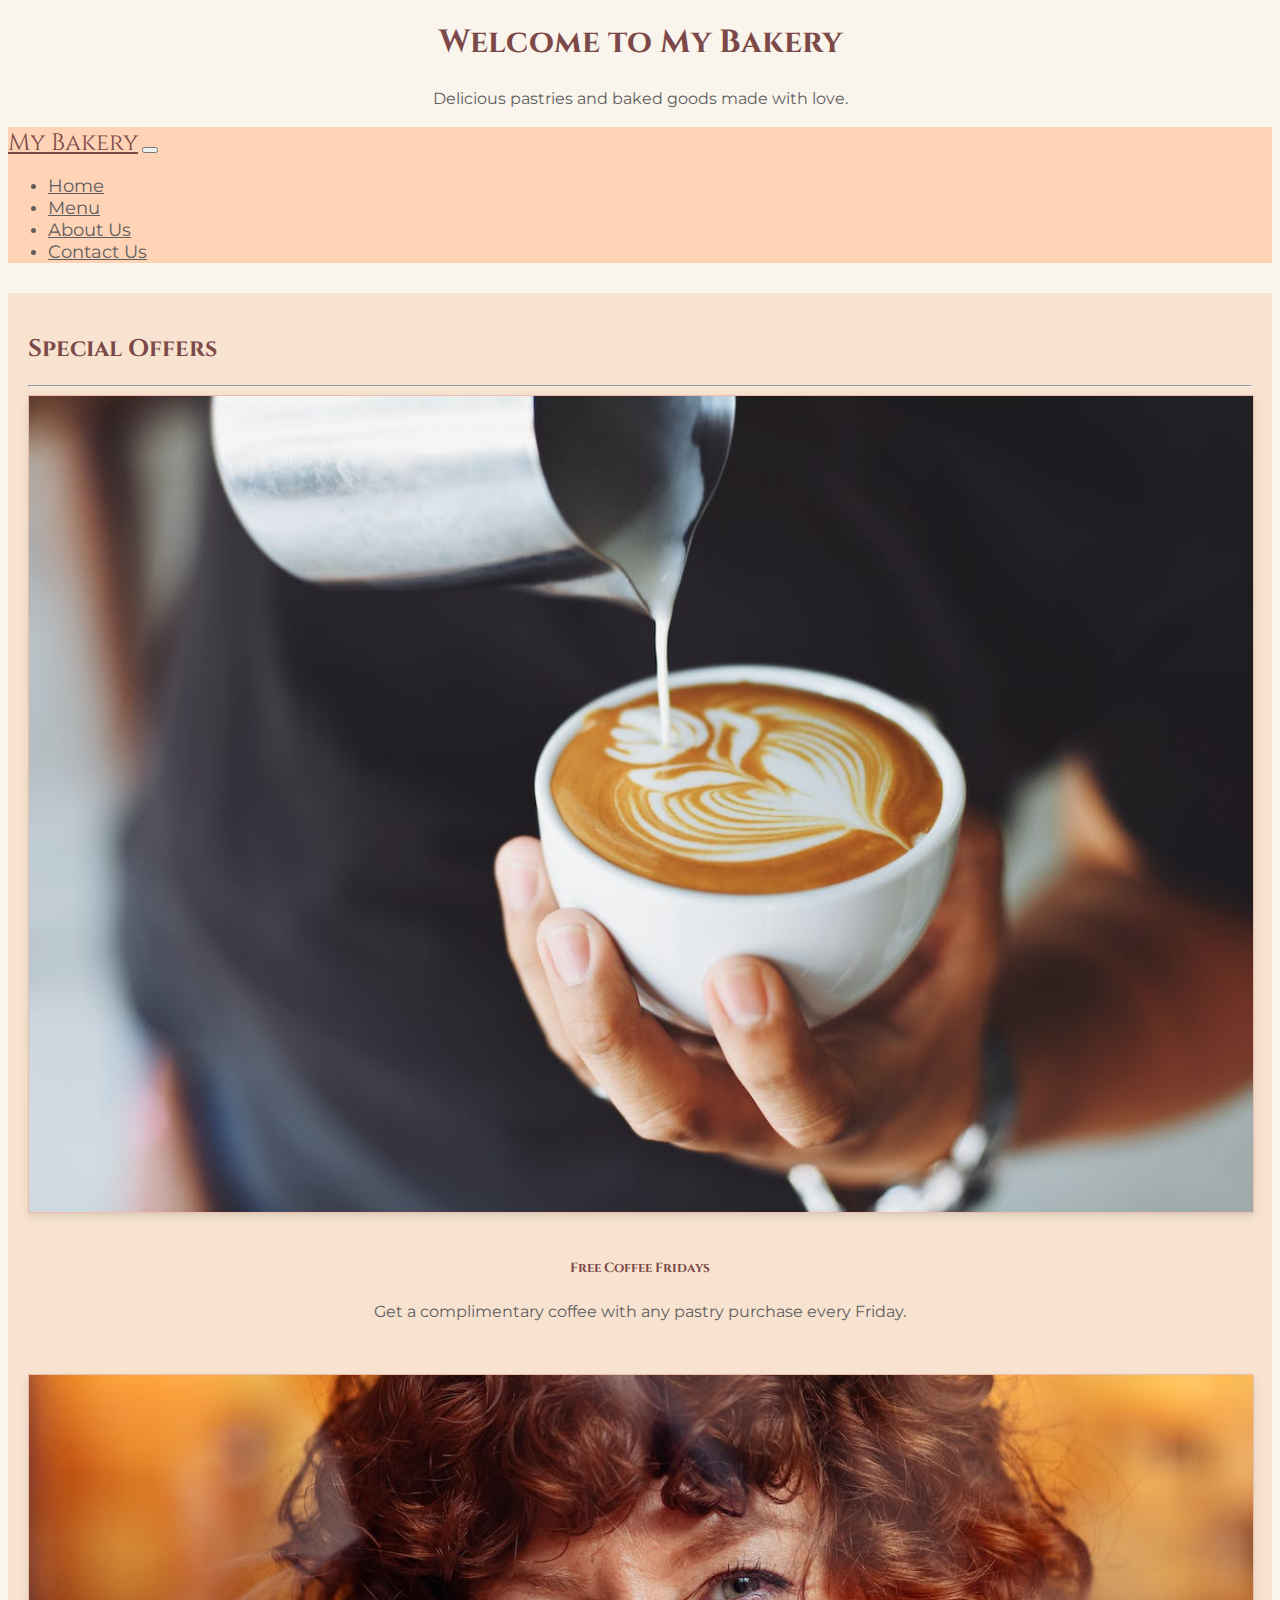
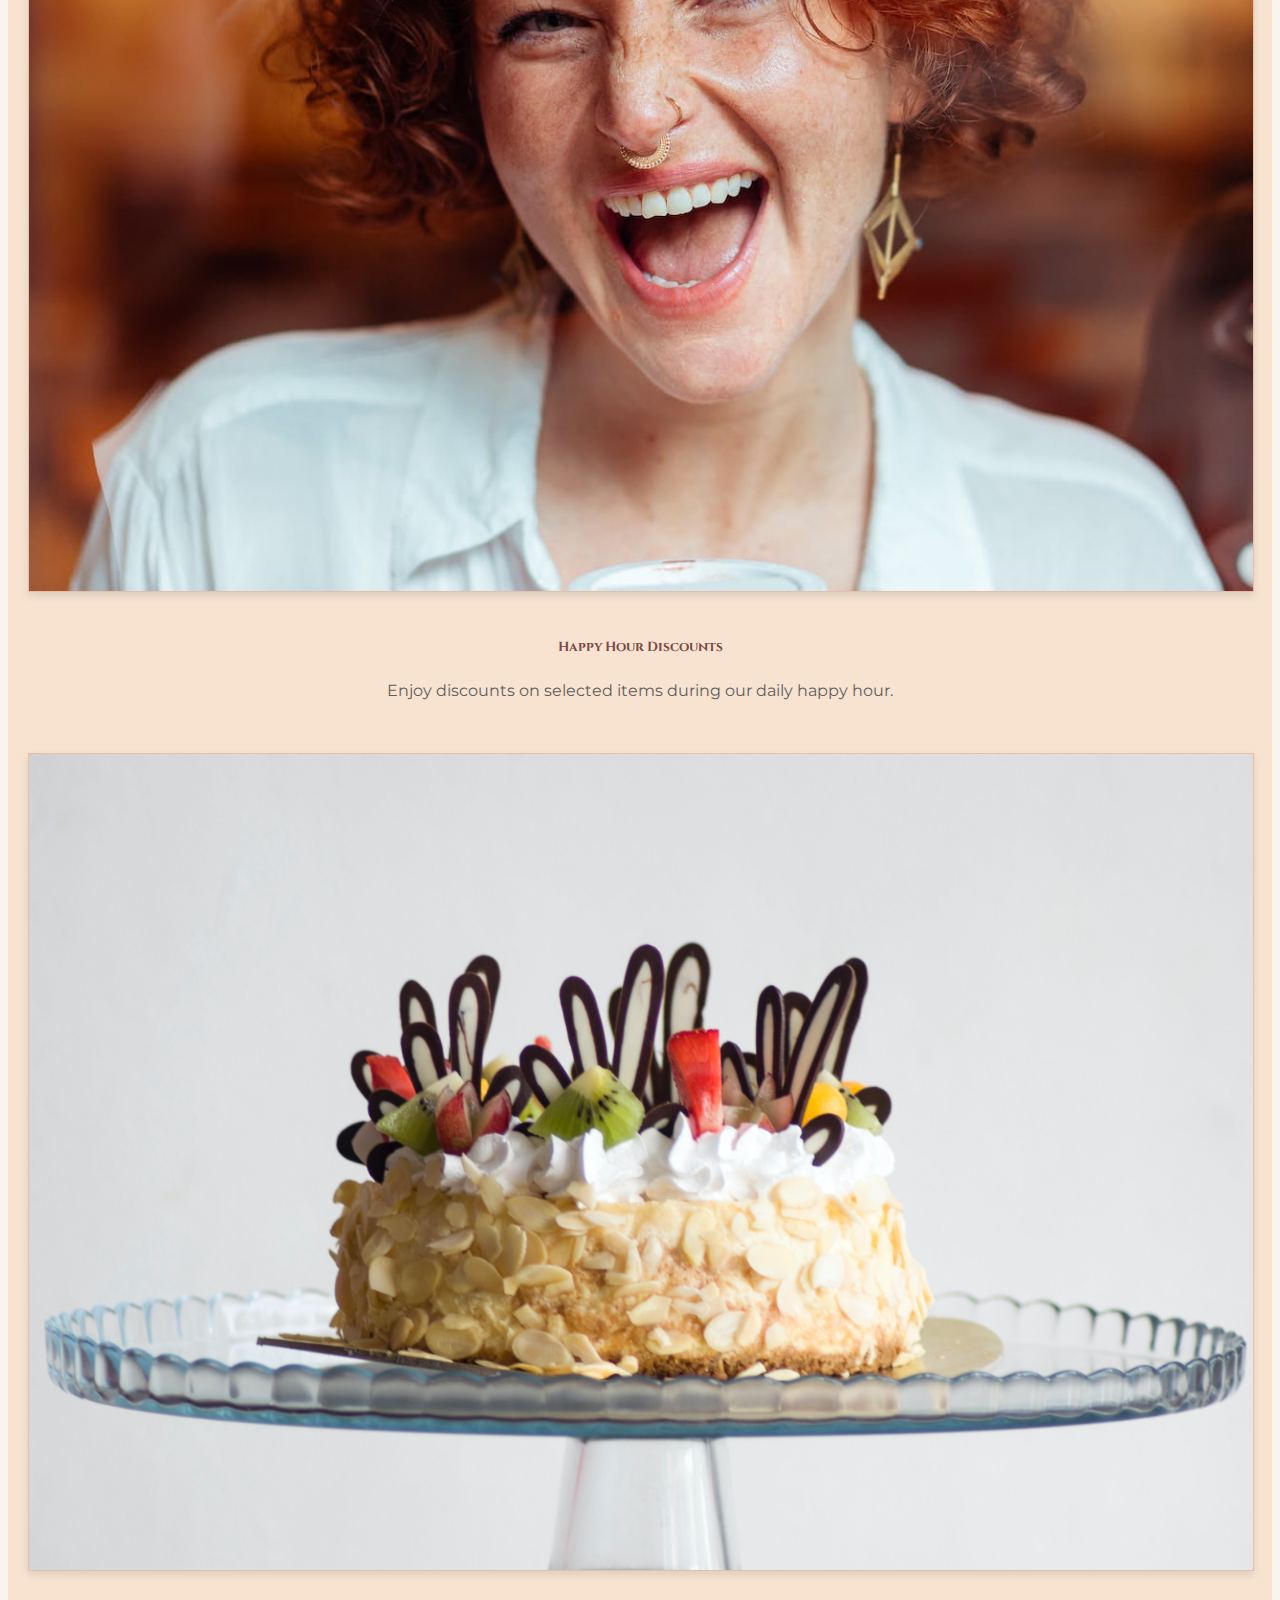
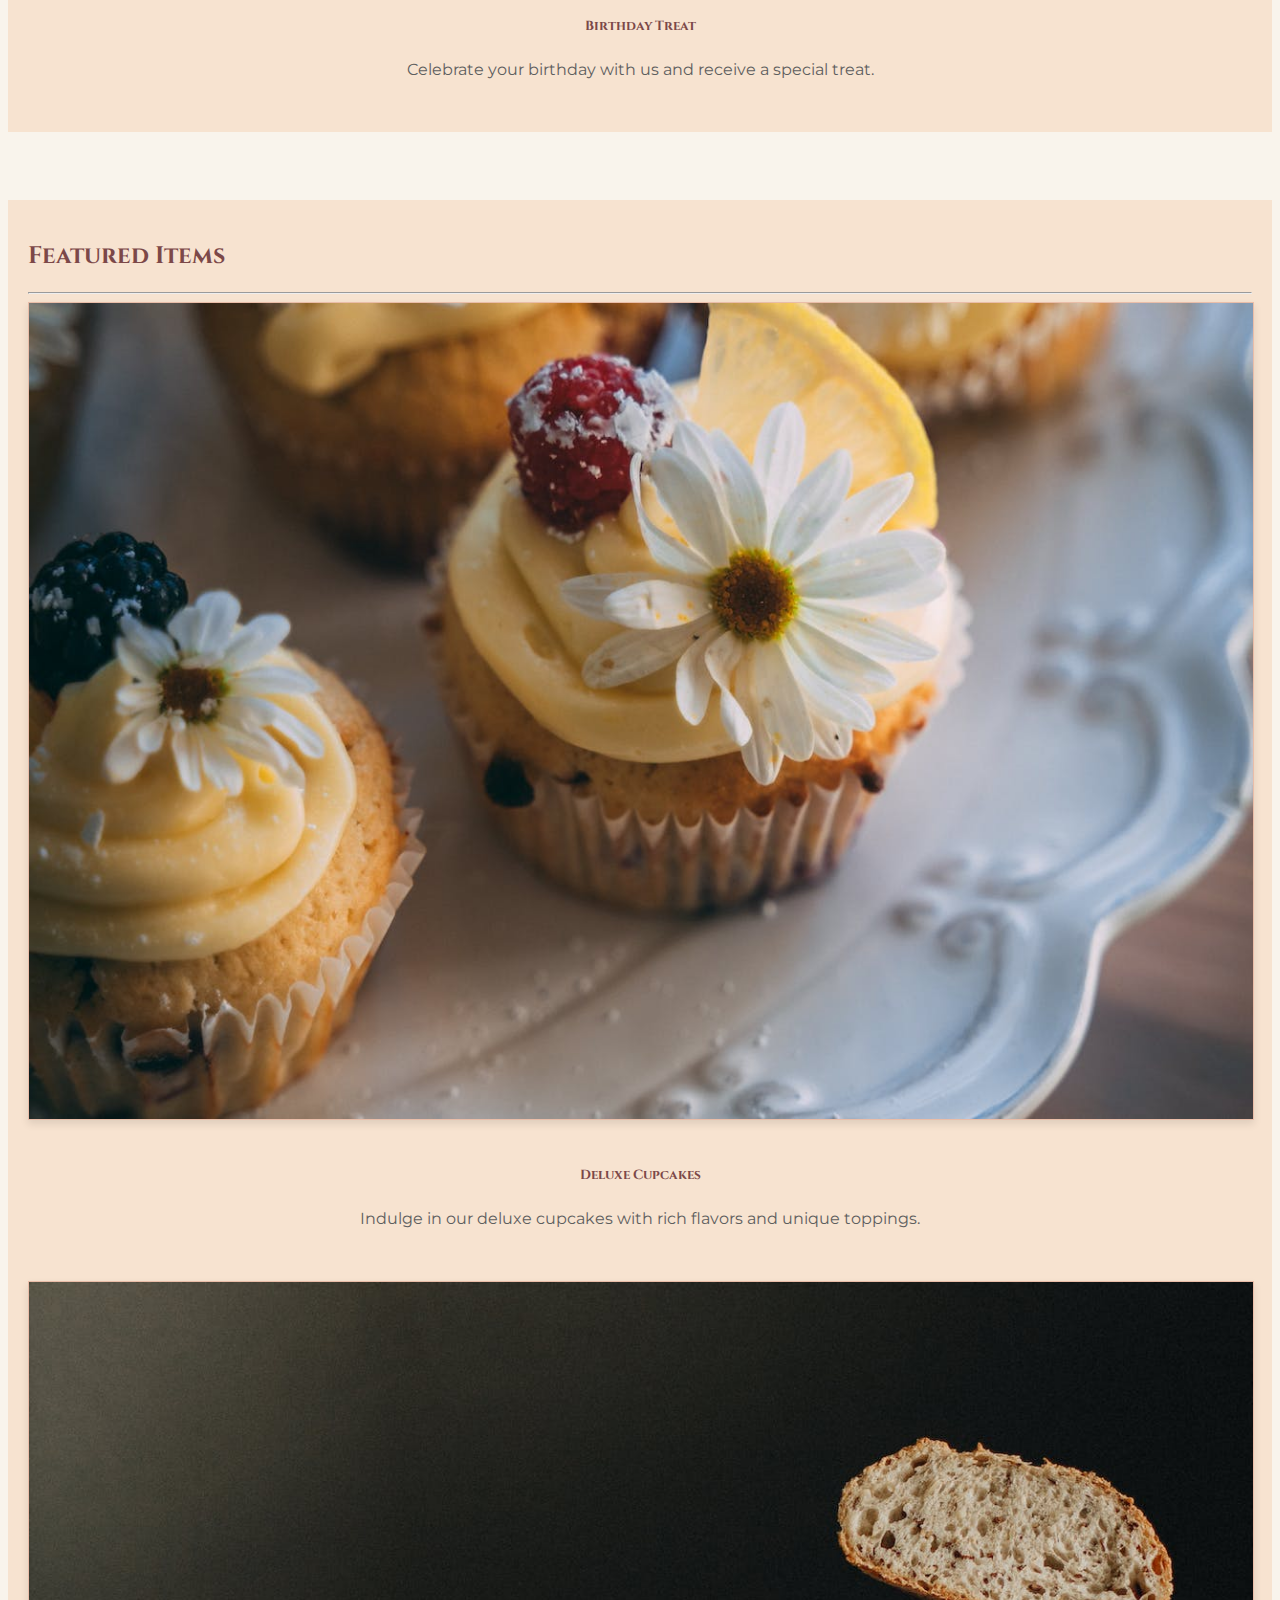
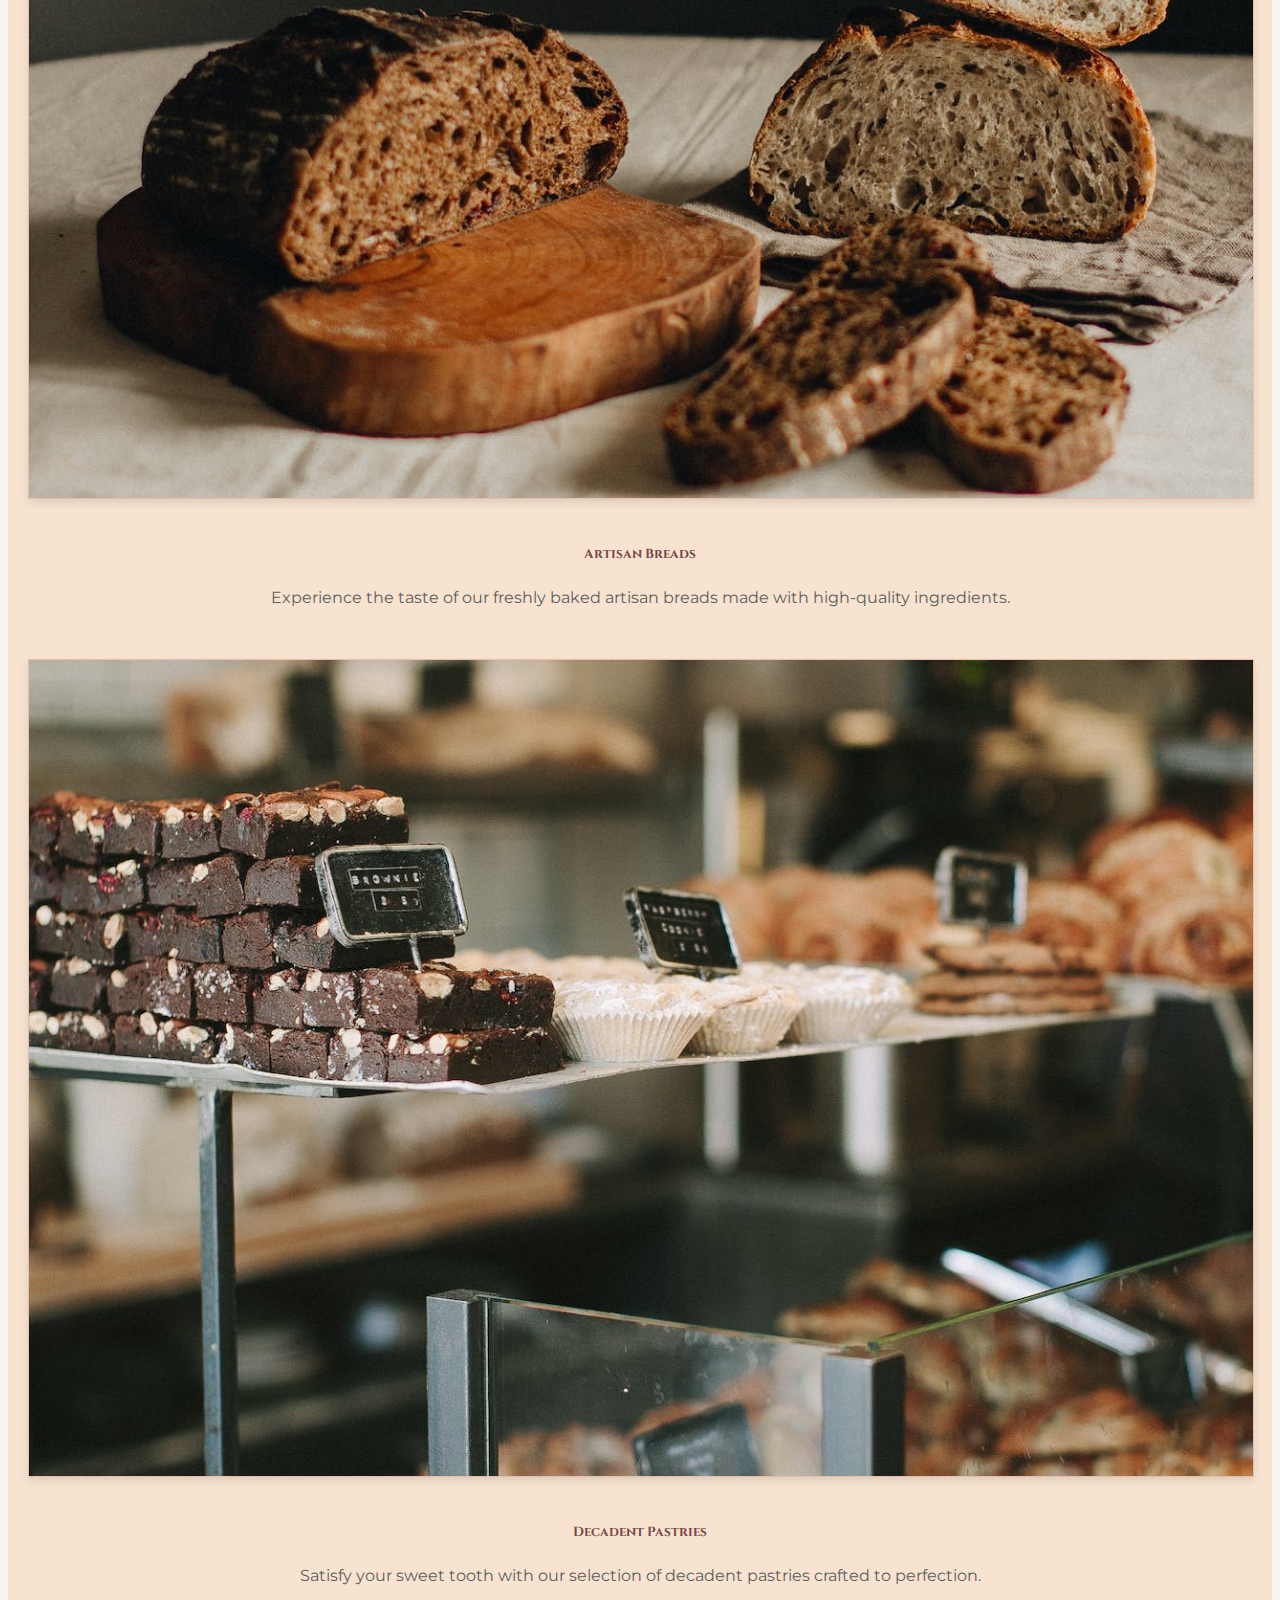
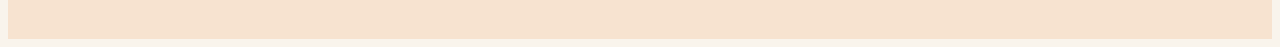
<file: index.html>
<!DOCTYPE html>
<html lang="en">

<head>
  <meta charset="UTF-8">
  <meta name="viewport" content="width=device-width, initial-scale=1.0">
  <link href="https://cdn.jsdelivr.net/npm/bootstrap@5.3.2/dist/css/bootstrap.min.css" rel="stylesheet" integrity="sha384-T3c6CoIi6uLrA9TneNEoa7RxnatzjcDSCmG1MXxSR1GAsXEV/Dwwykc2MPK8M2HN" crossorigin="anonymous">
  <link href="https://fonts.googleapis.com/css2?family=Cinzel:wght@700&family=Montserrat:wght@400;700&display=swap" rel="stylesheet">
  <link rel="stylesheet" href="style.css">
  <title>My Bakery</title>
  <style>
    
  </style>
</head>

<body>

  <header class="bg-light text-dark">
    <div class="container py-3">
      <h1>Welcome to My Bakery</h1>
      <p>Delicious pastries and baked goods made with love.</p>
    </div>
  </header>

  <nav class="navbar navbar-expand-lg navbar-light bg-body-tertiary">
    <div class="container">
      <a class="navbar-brand" href="index.html">My Bakery</a>
      <button class="navbar-toggler" type="button" data-bs-toggle="collapse" data-bs-target="#navbarNav" aria-controls="navbarNav" aria-expanded="false" aria-label="Toggle navigation">
        <span class="navbar-toggler-icon"></span>
      </button>
      <div class="collapse navbar-collapse" id="navbarNav">
        <ul class="navbar-nav ms-auto">
          <li class="nav-item">
            <a class="nav-link active" aria-current="page" href="index.html">Home</a>
          </li>
          <li class="nav-item">
            <a class="nav-link" href="menu.html">Menu</a>
          </li>
          <li class="nav-item">
            <a class="nav-link" href="about.html">About Us</a>
          </li>
          <li class="nav-item">
            <a class="nav-link" href="contact.html">Contact Us</a>
          </li>
        </ul>
      </div>
    </div>
  </nav>

  <main class="container my-5">
    <section id="special-offers">
      <h2 class="text-center">Special Offers</h2>
      <hr>
      <div class="row">
        <div class="col-md-4">
          <div class="feature-item">
            <img src="IMAGES/frday.jpg" alt="Special Offer 2" >
            <h5>Free Coffee Fridays</h5>
            <p>Get a complimentary coffee with any pastry purchase every Friday.</p>
          </div>
          <br>
        </div>
        <div class="col-md-4">
          <div class="feature-item">
            <img src="IMAGES/coffee.jpg" alt="Special Offer 2">
            <h5>Happy Hour Discounts</h5>
            <p>Enjoy discounts on selected items during our daily happy hour.</p>
          </div>
          <br>
        </div>
        <div class="col-md-4">
          <div class="feature-item">
            <img src="IMAGES/birthday.jpg" alt="Special Offer 3">
            <h5>Birthday Treat</h5>
            <p>Celebrate your birthday with us and receive a special treat.</p>
          </div>
        </div>
      </div>
    </section>
<br><br>
    <section id="featured-items">
      <h2 class="text-center">Featured Items</h2>
      <hr>
      <div class="row">
        <div class="col-md-4">
          <div class="feature-item">
            <img src="IMAGES/cupcake.jpg" alt="Featured Item 1">
            <h5>Deluxe Cupcakes</h5>
            <p>Indulge in our deluxe cupcakes with rich flavors and unique toppings.</p>
          </div>
          <br>
        </div>
        <div class="col-md-4">
          <div class="feature-item">
            <img src="IMAGES/bread.jpg" alt="Featured Item 2">
            <h5>Artisan Breads</h5>
            <p>Experience the taste of our freshly baked artisan breads made with high-quality ingredients.</p>
          </div>
          <br>
        </div>
        <div class="col-md-4">
          <div class="feature-item">
            <img src="IMAGES/pastries.jpg">
            <h5>Decadent Pastries</h5>
            <p>Satisfy your sweet tooth with our selection of decadent pastries crafted to perfection.</p>
          </div>
        </div>
      </div>
    </section>
  </main>

  <script src="https://cdn.jsdelivr.net/npm/bootstrap@5.3.2/dist/js/bootstrap.bundle.min.js" integrity="sha384-C6RzsynM9kWDrMNeT87bh95OGNyZPhcTNXj1NW7RuBCsyN/o0jlpcV8Qyq46cDfL" crossorigin="anonymous"></script>

</body>

</html>
</file>
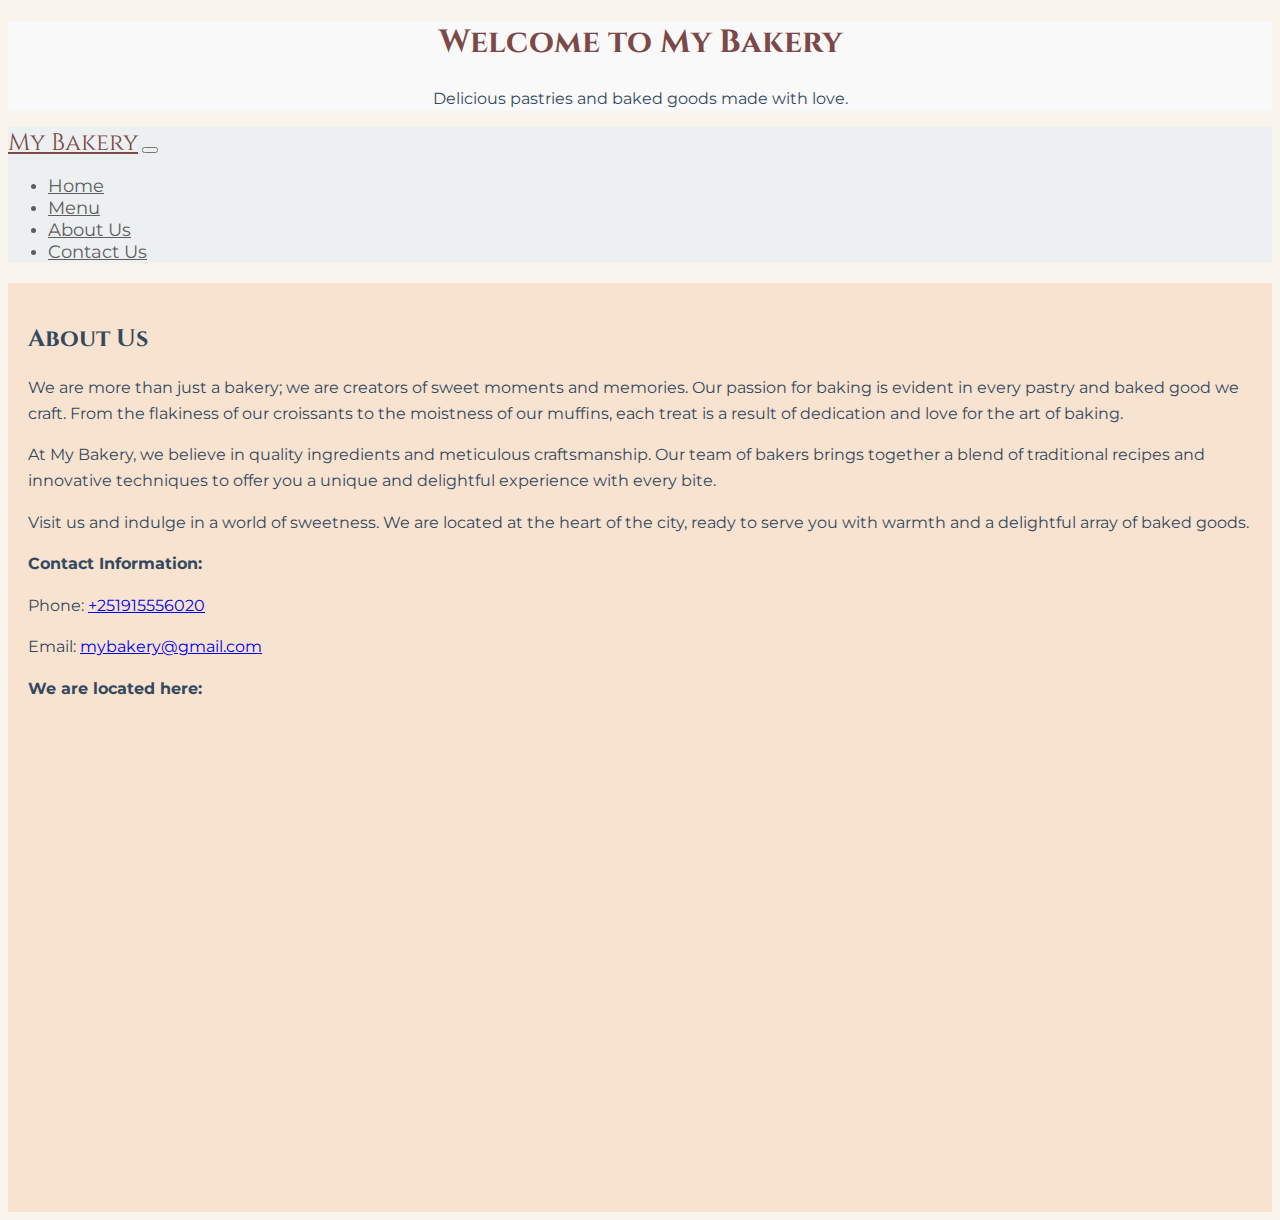
<file: about.html>
<!DOCTYPE html>
<html lang="en">

<head>
  <meta charset="UTF-8">
  <meta name="viewport" content="width=device-width, initial-scale=1.0">
  <link href="https://cdn.jsdelivr.net/npm/bootstrap@5.3.2/dist/css/bootstrap.min.css" rel="stylesheet" integrity="sha384-T3c6CoIi6uLrA9TneNEoa7RxnatzjcDSCmG1MXxSR1GAsXEV/Dwwykc2MPK8M2HN" crossorigin="anonymous">
  <link href="https://fonts.googleapis.com/css2?family=Cinzel:wght@700&family=Montserrat:wght@400;700&display=swap" rel="stylesheet">
  <link rel="stylesheet" href="style.css">
  <title>My Bakery - About Us</title>
  <style>
    .bg-light {
      background-color: #f9f9f9 !important;
    }

    .text-dark {
      color: #2c3e50 !important;
    }

    .bg-body-tertiary {
      background-color: #ecf0f1 !important;
    }

    #about-us {
      text-align: left;
    }

    h2,
    p {
      color: #34495e;
    }

    iframe {
      margin-top: 20px;
      border: 2px solid #3498db;
    }
  </style>
</head>

<body>

  <header class="bg-light text-dark">
    <div class="container py-3">
      <h1>Welcome to My Bakery</h1>
      <p>Delicious pastries and baked goods made with love.</p>
    </div>
  </header>

  <nav class="navbar navbar-expand-lg navbar-light bg-body-tertiary">
    <div class="container">
      <a class="navbar-brand" href="index.html">My Bakery</a>
      <button class="navbar-toggler" type="button" data-bs-toggle="collapse" data-bs-target="#navbarNav" aria-controls="navbarNav" aria-expanded="false" aria-label="Toggle navigation">
        <span class="navbar-toggler-icon"></span>
      </button>
      <div class="collapse navbar-collapse" id="navbarNav">
        <ul class="navbar-nav ms-auto">
          <li class="nav-item">
            <a class="nav-link" href="index.html">Home</a>
          </li>
          <li class="nav-item">
            <a class="nav-link" href="menu.html">Menu</a>
          </li>
          <li class="nav-item">
            <a class="nav-link active" aria-current="page" href="about.html">About Us</a>
          </li>
          <li class="nav-item">
            <a class="nav-link" href="contact.html">Contact Us</a>
          </li>
        </ul>
      </div>
    </div>
  </nav>

  <main class="container my-5">
    <section id="about-us">
      <h2>About Us</h2>
      <p>We are more than just a bakery; we are creators of sweet moments and memories. Our passion for baking is evident in every pastry and baked good we craft. From the flakiness of our croissants to the moistness of our muffins, each treat is a result of dedication and love for the art of baking.</p>

      <p>At My Bakery, we believe in quality ingredients and meticulous craftsmanship. Our team of bakers brings together a blend of traditional recipes and innovative techniques to offer you a unique and delightful experience with every bite.</p>

      <p>Visit us and indulge in a world of sweetness. We are located at the heart of the city, ready to serve you with warmth and a delightful array of baked goods.</p>
<p><strong>Contact Information:</strong></p>
    <p>Phone: <a href="tel:+251917556020">+251915556020</a></p>
    <p>Email: <a href="mailto:rtsdbe5@gmail.com">mybakery@gmail.com</a></p>
      <p><strong>We are located here:</strong></p>
      <iframe src="https://www.google.com/maps/embed?pb=!1m10!1m8!1m3!1d609.4963959555402!2d38.73321648289922!3d9.065184875083018!3m2!1i1024!2i768!4f13.1!5e0!3m2!1sen!2set!4v1701368309395!5m2!1sen!2set" width="600" height="450" style="border:0;" allowfullscreen="" loading="lazy" referrerpolicy="no-referrer-when-downgrade"></iframe>
    </section>
  </main>

  <script src="https://cdn.jsdelivr.net/npm/bootstrap@5.3.2/dist/js/bootstrap.bundle.min.js" integrity="sha384-C6RzsynM9kWDrMNeT87bh95OGNyZPhcTNXj1NW7RuBCsyN/o0jlpcV8Qyq46cDfL" crossorigin="anonymous"></script>

</body>

</html>
</file>
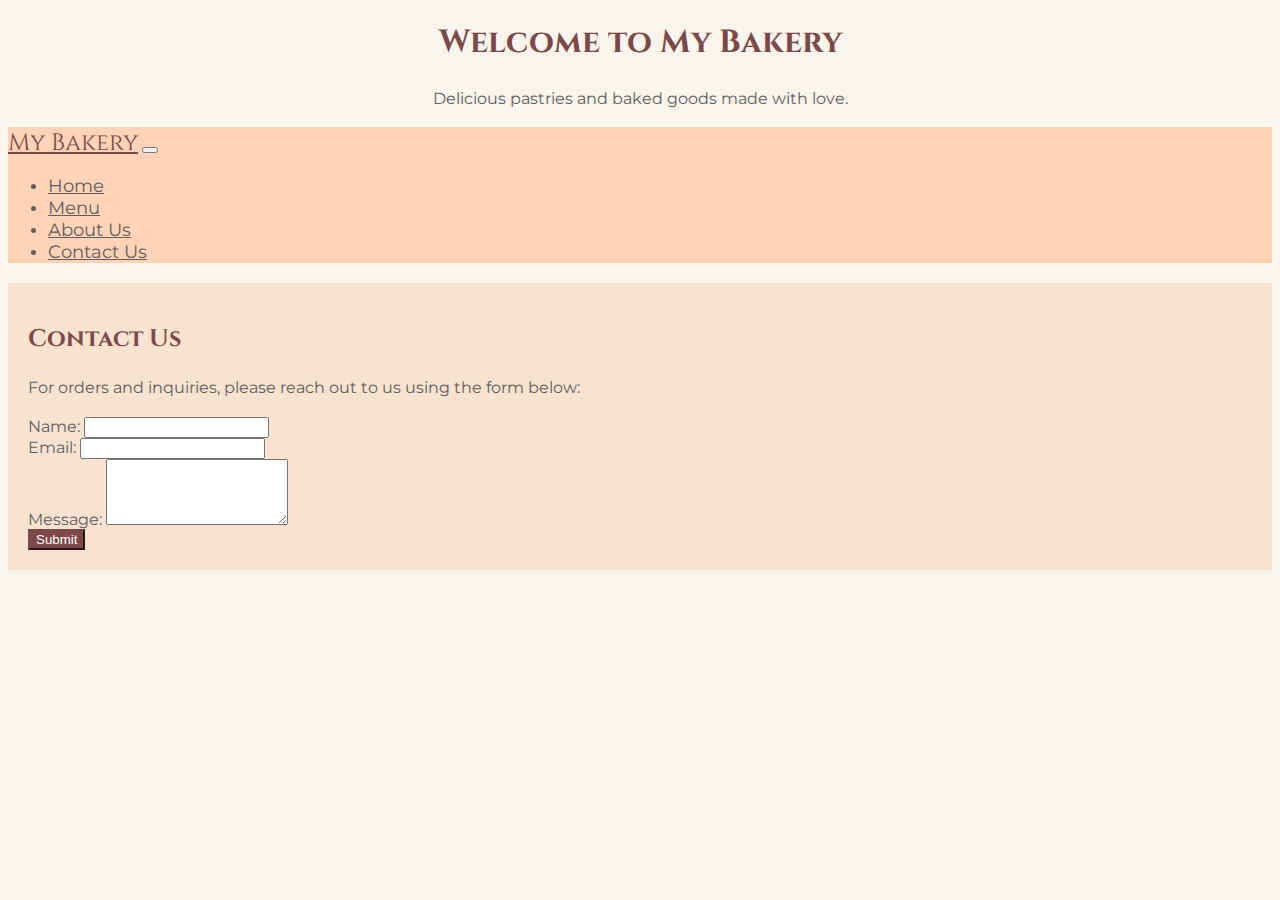
<file: contact.html>
<!DOCTYPE html>
<html lang="en">

<head>
  <meta charset="UTF-8">
  <meta name="viewport" content="width=device-width, initial-scale=1.0">
  
  <link href="https://cdn.jsdelivr.net/npm/bootstrap@5.3.2/dist/css/bootstrap.min.css" rel="stylesheet" integrity="sha384-T3c6CoIi6uLrA9TneNEoa7RxnatzjcDSCmG1MXxSR1GAsXEV/Dwwykc2MPK8M2HN" crossorigin="anonymous">
  <link href="https://fonts.googleapis.com/css2?family=Cinzel:wght@700&family=Montserrat:wght@400;700&display=swap" rel="stylesheet">
  <link rel="stylesheet" href="style.css">
  <title>My Bakery - Contact Us</title>
</head>

<body>

  <header class="bg-light text-dark">
    <div class="container py-3">
      <h1>Welcome to My Bakery</h1>
      <p>Delicious pastries and baked goods made with love.</p>
    </div>
  </header>

  <nav class="navbar navbar-expand-lg navbar-light bg-body-tertiary">
    <div class="container">
      <a class="navbar-brand" href="index.html">My Bakery</a>
      <button class="navbar-toggler" type="button" data-bs-toggle="collapse" data-bs-target="#navbarNav" aria-controls="navbarNav" aria-expanded="false" aria-label="Toggle navigation">
        <span class="navbar-toggler-icon"></span>
      </button>
      <div class="collapse navbar-collapse" id="navbarNav">
        <ul class="navbar-nav ms-auto">
          <li class="nav-item">
            <a class="nav-link" href="index.html">Home</a>
          </li>
          <li class="nav-item">
            <a class="nav-link" href="menu.html">Menu</a>
          </li>
          <li class="nav-item">
            <a class="nav-link" href="about.html">About Us</a>
          </li>
          <li class="nav-item">
            <a class="nav-link active" aria-current="page" href="contact.html">Contact Us</a>
          </li>
        </ul>
      </div>
    </div>
  </nav>

  <main class="container my-5">
    <section id="contact-us">
      <h2>Contact Us</h2>
      <p>For orders and inquiries, please reach out to us using the form below:</p>
      <form>
        <div class="mb-3">
          <label for="name" class="form-label">Name:</label>
          <input type="text" class="form-control" id="name" name="name">
        </div>
        <div class="mb-3">
          <label for="email" class="form-label">Email:</label>
          <input type="email" class="form-control" id="email" name="email">
        </div>
        <div class="mb-3">
          <label for="message" class="form-label">Message:</label>
          <textarea class="form-control" id="message" name="message" rows="4"></textarea>
        </div>
        <button type="submit" class="btn btn-primary">Submit</button>
      </form>
    </section>
  </main>

  <script src="https://cdn.jsdelivr.net/npm/bootstrap@5.3.2/dist/js/bootstrap.bundle.min.js" integrity="sha384-C6RzsynM9kWDrMNeT87bh95OGNyZPhcTNXj1NW7RuBCsyN/o0jlpcV8Qyq46cDfL" crossorigin="anonymous"></script>

</body>

</html>
</file>
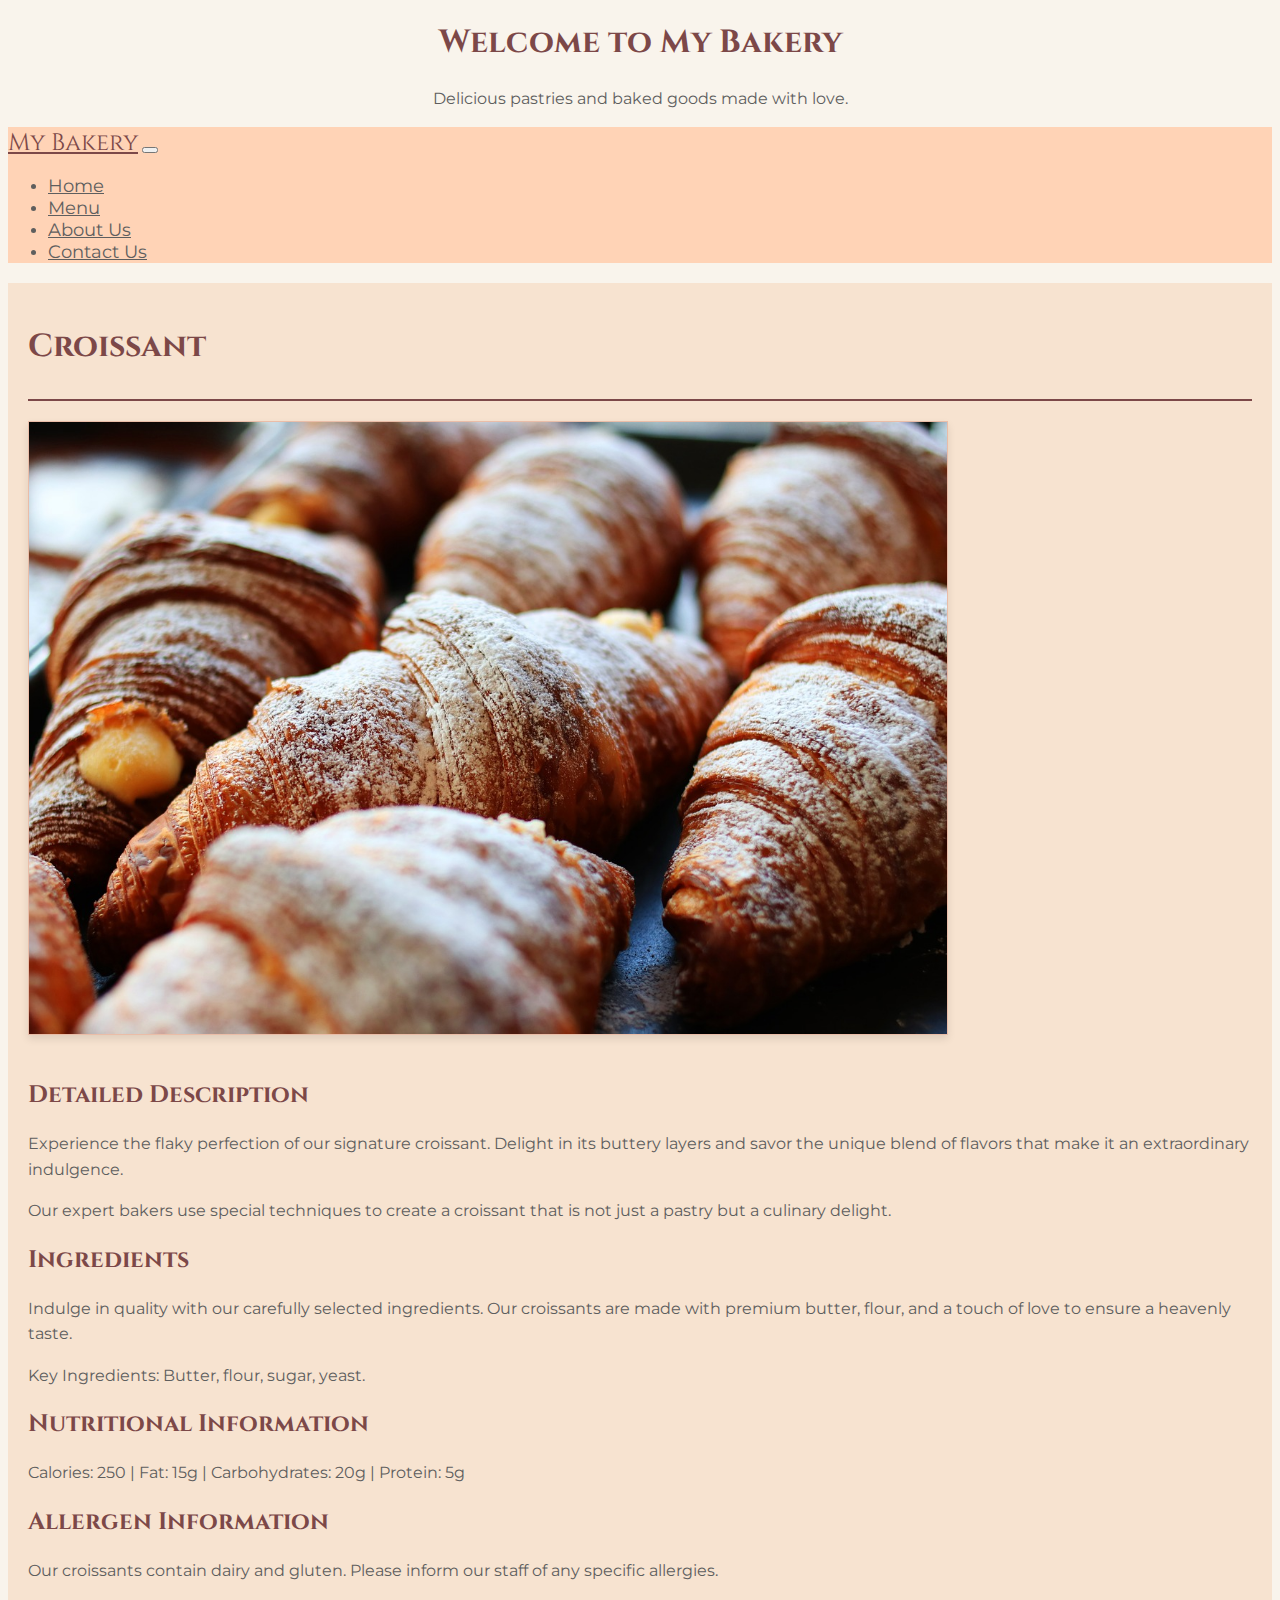
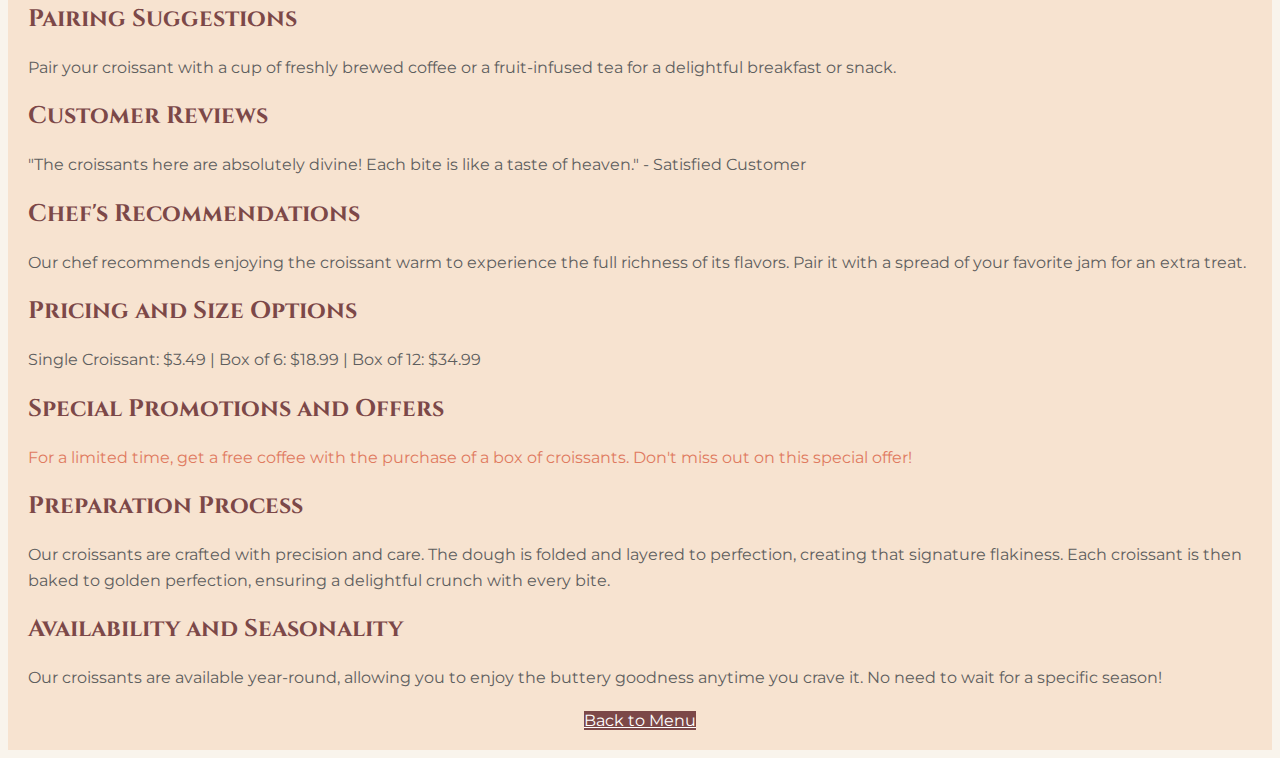
<file: croissant.html>
<!DOCTYPE html>
<html lang="en">

<head>
    <meta charset="UTF-8">
    <meta name="viewport" content="width=device-width, initial-scale=1.0">
    <link href="https://cdn.jsdelivr.net/npm/bootstrap@5.3.2/dist/css/bootstrap.min.css" rel="stylesheet" integrity="sha384-T3c6CoIi6uLrA9TneNEoa7RxnatzjcDSCmG1MXxSR1GAsXEV/Dwwykc2MPK8M2HN" crossorigin="anonymous">
    <link href="https://fonts.googleapis.com/css2?family=Cinzel:wght@700&family=Montserrat:wght@400;700&display=swap" rel="stylesheet">
    <link rel="stylesheet" href="style.css">
  <title>Read More - Croissant</title>
  <style>
    

    img {
      max-width: 75%;
      height: auto;
      margin-bottom: 20px;
      border: 1px solid #eabda8; 
      box-shadow: 0 4px 8px rgba(0, 0, 0, 0.1);
    }

    .back-to-menu {
      margin-top: 20px;
      text-align: center;
    }

    

    .section-title {
      border-bottom: 2px solid #7c4848; 
      padding-bottom: 10px;
      margin-bottom: 20px;
    }

    .special-promotions {
      color: #e07a5f; 
    }
  </style>
</head>

<body>

  <header class="bg-light text-dark">
    <div class="container py-3">
      <h1>Welcome to My Bakery</h1>
      <p>Delicious pastries and baked goods made with love.</p>
    </div>
  </header>

  <nav class="navbar navbar-expand-lg navbar-light bg-body-tertiary">
    <div class="container">
      <a class="navbar-brand" href="index.html">My Bakery</a>
      <button class="navbar-toggler" type="button" data-bs-toggle="collapse" data-bs-target="#navbarNav" aria-controls="navbarNav" aria-expanded="false" aria-label="Toggle navigation">
        <span class="navbar-toggler-icon"></span>
      </button>
      <div class="collapse navbar-collapse" id="navbarNav">
        <ul class="navbar-nav ms-auto">
          <li class="nav-item">
            <a class="nav-link" href="index.html">Home</a>
          </li>
          <li class="nav-item">
            <a class="nav-link active" aria-current="page" href="menu.html">Menu</a>
          </li>
          <li class="nav-item">
            <a class="nav-link" href="about.html">About Us</a>
          </li>
          <li class="nav-item">
            <a class="nav-link" href="contact.html">Contact Us</a>
          </li>
        </ul>
      </div>
    </div>
  </nav>

  <main class="container my-5">
    <section id="read-more">
      <div class="section-title">
        <h1>Croissant</h1>
      </div>

      <div class="text-center">
        <img src="IMAGES/croissant.jpg" alt="Croissant Image" sizes="50%">
      </div>

      <div>
        <h2>Detailed Description</h2>
        <p>Experience the flaky perfection of our signature croissant. Delight in its buttery layers and savor the unique blend of flavors that make it an extraordinary indulgence.</p>
        <p>Our expert bakers use special techniques to create a croissant that is not just a pastry but a culinary delight.</p>
      </div>

      <div>
        <h2>Ingredients</h2>
        <p>Indulge in quality with our carefully selected ingredients. Our croissants are made with premium butter, flour, and a touch of love to ensure a heavenly taste.</p>
        <p>Key Ingredients: Butter, flour, sugar, yeast.</p>
      </div>

      <div>
        <h2>Nutritional Information</h2>
        <p>Calories: 250 | Fat: 15g | Carbohydrates: 20g | Protein: 5g</p>
      </div>

      <div>
        <h2>Allergen Information</h2>
        <p>Our croissants contain dairy and gluten. Please inform our staff of any specific allergies.</p>
      </div>

      <div>
        <h2>Pairing Suggestions</h2>
        <p>Pair your croissant with a cup of freshly brewed coffee or a fruit-infused tea for a delightful breakfast or snack.</p>
      </div>

      <div>
        <h2>Customer Reviews</h2>
        <p>"The croissants here are absolutely divine! Each bite is like a taste of heaven." - Satisfied Customer</p>
      </div>

      <div>
        <h2>Chef's Recommendations</h2>
        <p>Our chef recommends enjoying the croissant warm to experience the full richness of its flavors. Pair it with a spread of your favorite jam for an extra treat.</p>
      </div>

      <div>
        <h2>Pricing and Size Options</h2>
        <p>Single Croissant: $3.49 | Box of 6: $18.99 | Box of 12: $34.99</p>
      </div>

      <div class="special-promotions">
        <h2>Special Promotions and Offers</h2>
        <p>For a limited time, get a free coffee with the purchase of a box of croissants. Don't miss out on this special offer!</p>
      </div>

     
    <div>
      <h2>Preparation Process</h2>
      <p>Our croissants are crafted with precision and care. The dough is folded and layered to perfection, creating that signature flakiness. Each croissant is then baked to golden perfection, ensuring a delightful crunch with every bite.</p>
    </div>

    <div>
      <h2>Availability and Seasonality</h2>
      <p>Our croissants are available year-round, allowing you to enjoy the buttery goodness anytime you crave it. No need to wait for a specific season!</p>
    </div>

    <div class="back-to-menu">
      <a href="menu.html" class="btn btn-primary">Back to Menu</a>
    </div>
  </section>
</main>

<script src="https://cdn.jsdelivr.net/npm/bootstrap@5.3.2/dist/js/bootstrap.bundle.min.js" integrity="sha384-C6RzsynM9kWDrMNeT87bh95OGNyZPhcTNXj1NW7RuBCsyN/o0jlpcV8Qyq46cDfL" crossorigin="anonymous"></script>

</body>

</html>
</file>
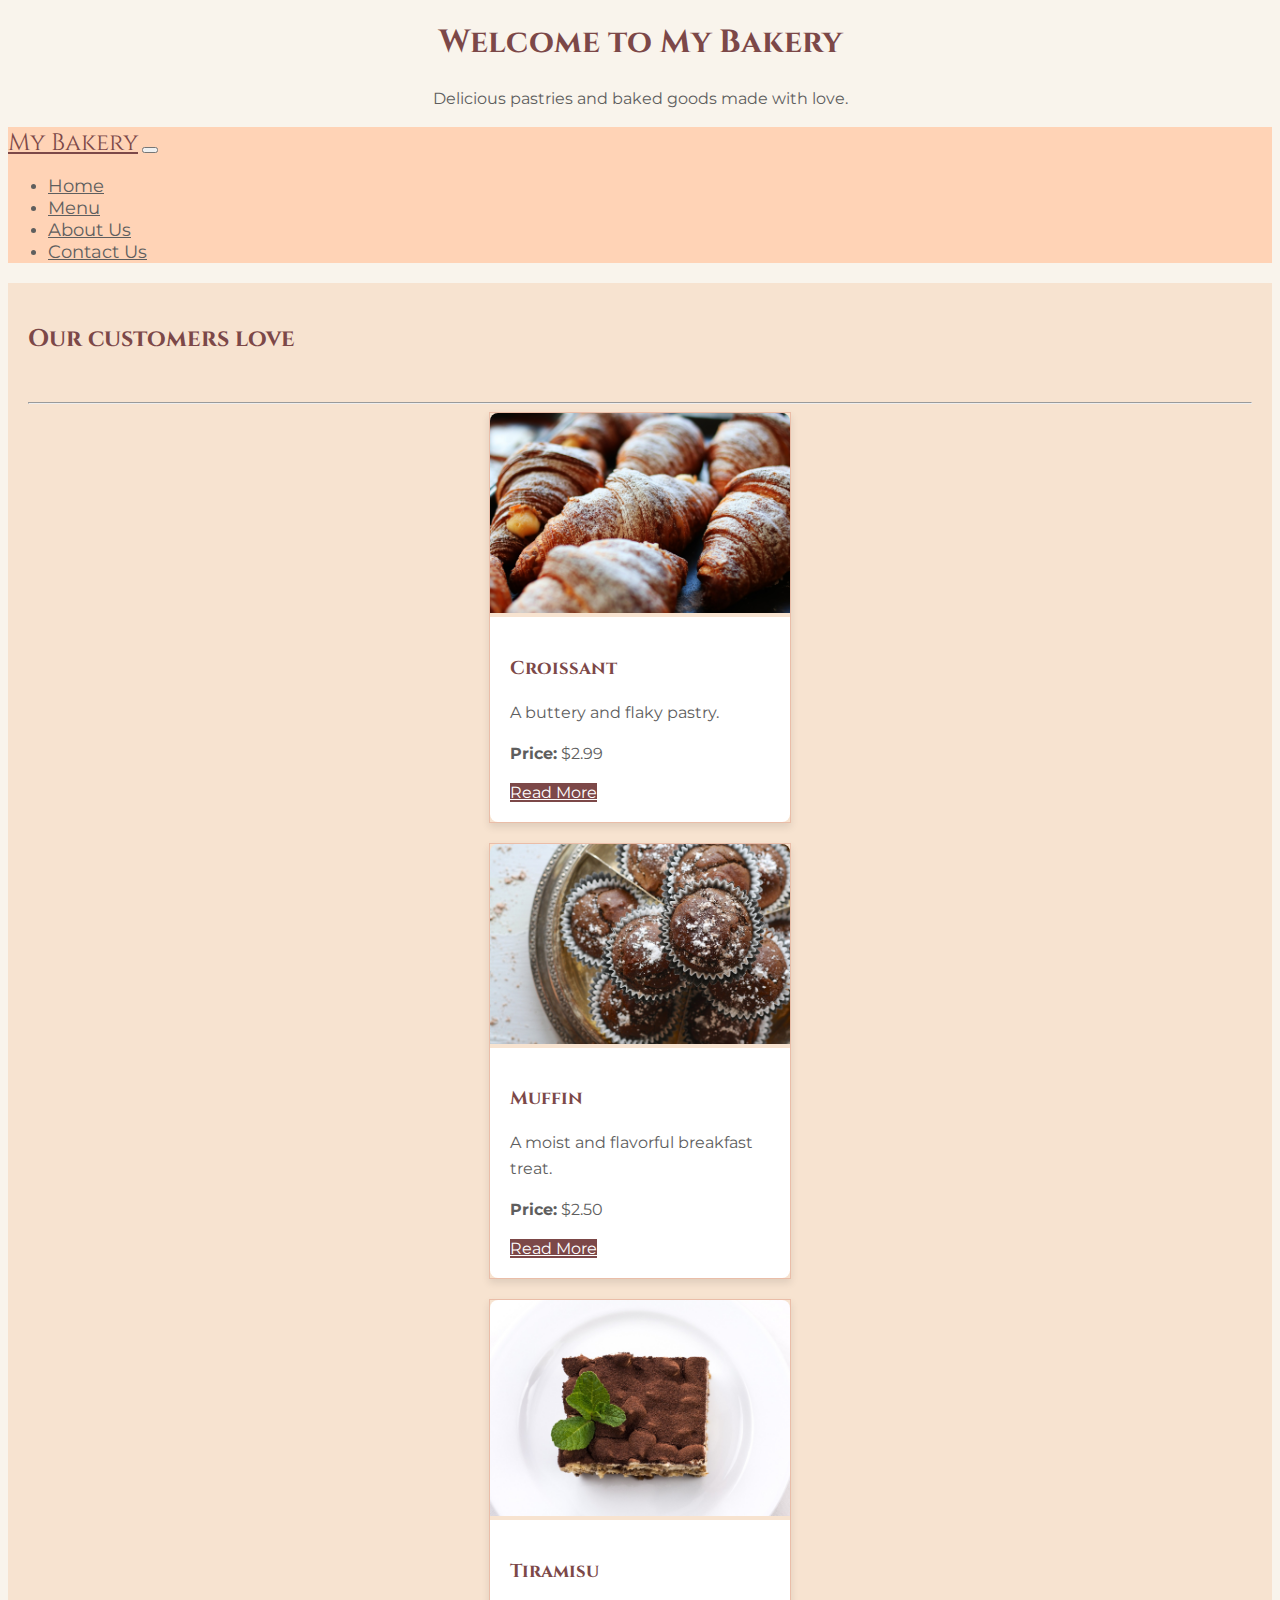
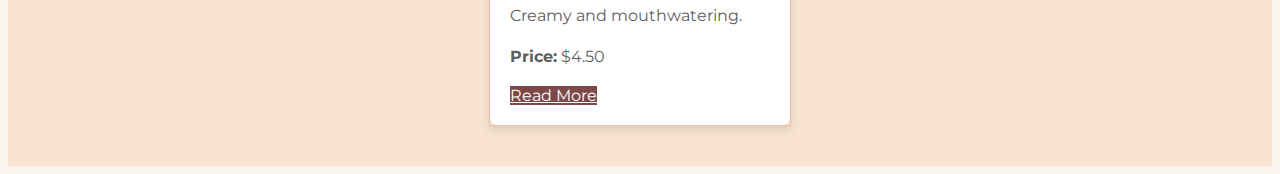
<file: menu.html>
<!DOCTYPE html>
<html lang="en">

<head>
  <meta charset="UTF-8">
  <meta name="viewport" content="width=device-width, initial-scale=1.0">
  <link href="https://cdn.jsdelivr.net/npm/bootstrap@5.3.2/dist/css/bootstrap.min.css" rel="stylesheet" integrity="sha384-T3c6CoIi6uLrA9TneNEoa7RxnatzjcDSCmG1MXxSR1GAsXEV/Dwwykc2MPK8M2HN" crossorigin="anonymous">
  <link href="https://fonts.googleapis.com/css2?family=Cinzel:wght@700&family=Montserrat:wght@400;700&display=swap" rel="stylesheet">
  <link rel="stylesheet" href="style.css">
  <title>My Bakery - Menu</title>
</head>

<body>

  <header class="bg-light text-dark">
    <div class="container py-3">
      <h1>Welcome to My Bakery</h1>
      <p>Delicious pastries and baked goods made with love.</p>
    </div>
  </header>

  <nav class="navbar navbar-expand-lg navbar-light bg-body-tertiary">
    <div class="container">
      <a class="navbar-brand" href="index.html">My Bakery</a>
      <button class="navbar-toggler" type="button" data-bs-toggle="collapse" data-bs-target="#navbarNav" aria-controls="navbarNav" aria-expanded="false" aria-label="Toggle navigation">
        <span class="navbar-toggler-icon"></span>
      </button>
      <div class="collapse navbar-collapse" id="navbarNav">
        <ul class="navbar-nav ms-auto">
          <li class="nav-item">
            <a class="nav-link" href="index.html">Home</a>
          </li>
          <li class="nav-item">
            <a class="nav-link active" aria-current="page" href="menu.html">Menu</a>
          </li>
          <li class="nav-item">
            <a class="nav-link" href="about.html">About Us</a>
          </li>
          <li class="nav-item">
            <a class="nav-link" href="contact.html">Contact Us</a>
          </li>
        </ul>
      </div>
    </div>
  </nav>
  <main class="container my-5">
    <section id="menu">
      <h2>Our customers love</h2>
      <br>
      <hr>
  
      <div class="row">
        <div class="col-md-4">
          <div class="card">
            <img src="IMAGES/croissant.jpg" class="card-img-top" alt="Croissant Image">
            <div class="card-body">
              <h3 class="card-title">Croissant</h3>
              <p class="card-text">A buttery and flaky pastry.</p>
              <p class="card-text"><strong>Price:</strong> $2.99</p>
              <a href="croissant.html" class="btn btn-primary">Read More</a>
            </div>
          </div>
        </div>
  
        <div class="col-md-4">
          <div class="card">
            <img src="IMAGES/muffin.jpg" class="card-img-top" alt="Muffin Image">
            <div class="card-body">
              <h3 class="card-title">Muffin</h3>
              <p class="card-text">A moist and flavorful breakfast treat.</p>
              <p class="card-text"><strong>Price:</strong> $2.50</p>
              <a href="muffin.html" class="btn btn-primary">Read More</a>
            </div>
          </div>
        </div>
  
        <div class="col-md-4">
          <div class="card">
            <img src="IMAGES/tiramusu.jpg" class="card-img-top" alt="Tiramisu Image">
            <div class="card-body">
              <h3 class="card-title">Tiramisu</h3>
              <p class="card-text">Creamy and mouthwatering.</p>
              <p class="card-text"><strong>Price:</strong> $4.50</p>
              <a href="tiramisu.html" class="btn btn-primary">Read More</a>
            </div>
          </div>
        </div>
      </div>
    </section>
  </main>
  

  <script src="https://cdn.jsdelivr.net/npm/bootstrap@5.3.2/dist/js/bootstrap.bundle.min.js" integrity="sha384-C6RzsynM9kWDrMNeT87bh95OGNyZPhcTNXj1NW7RuBCsyN/o0jlpcV8Qyq46cDfL" crossorigin="anonymous"></script>

</body>

</html>
</file>
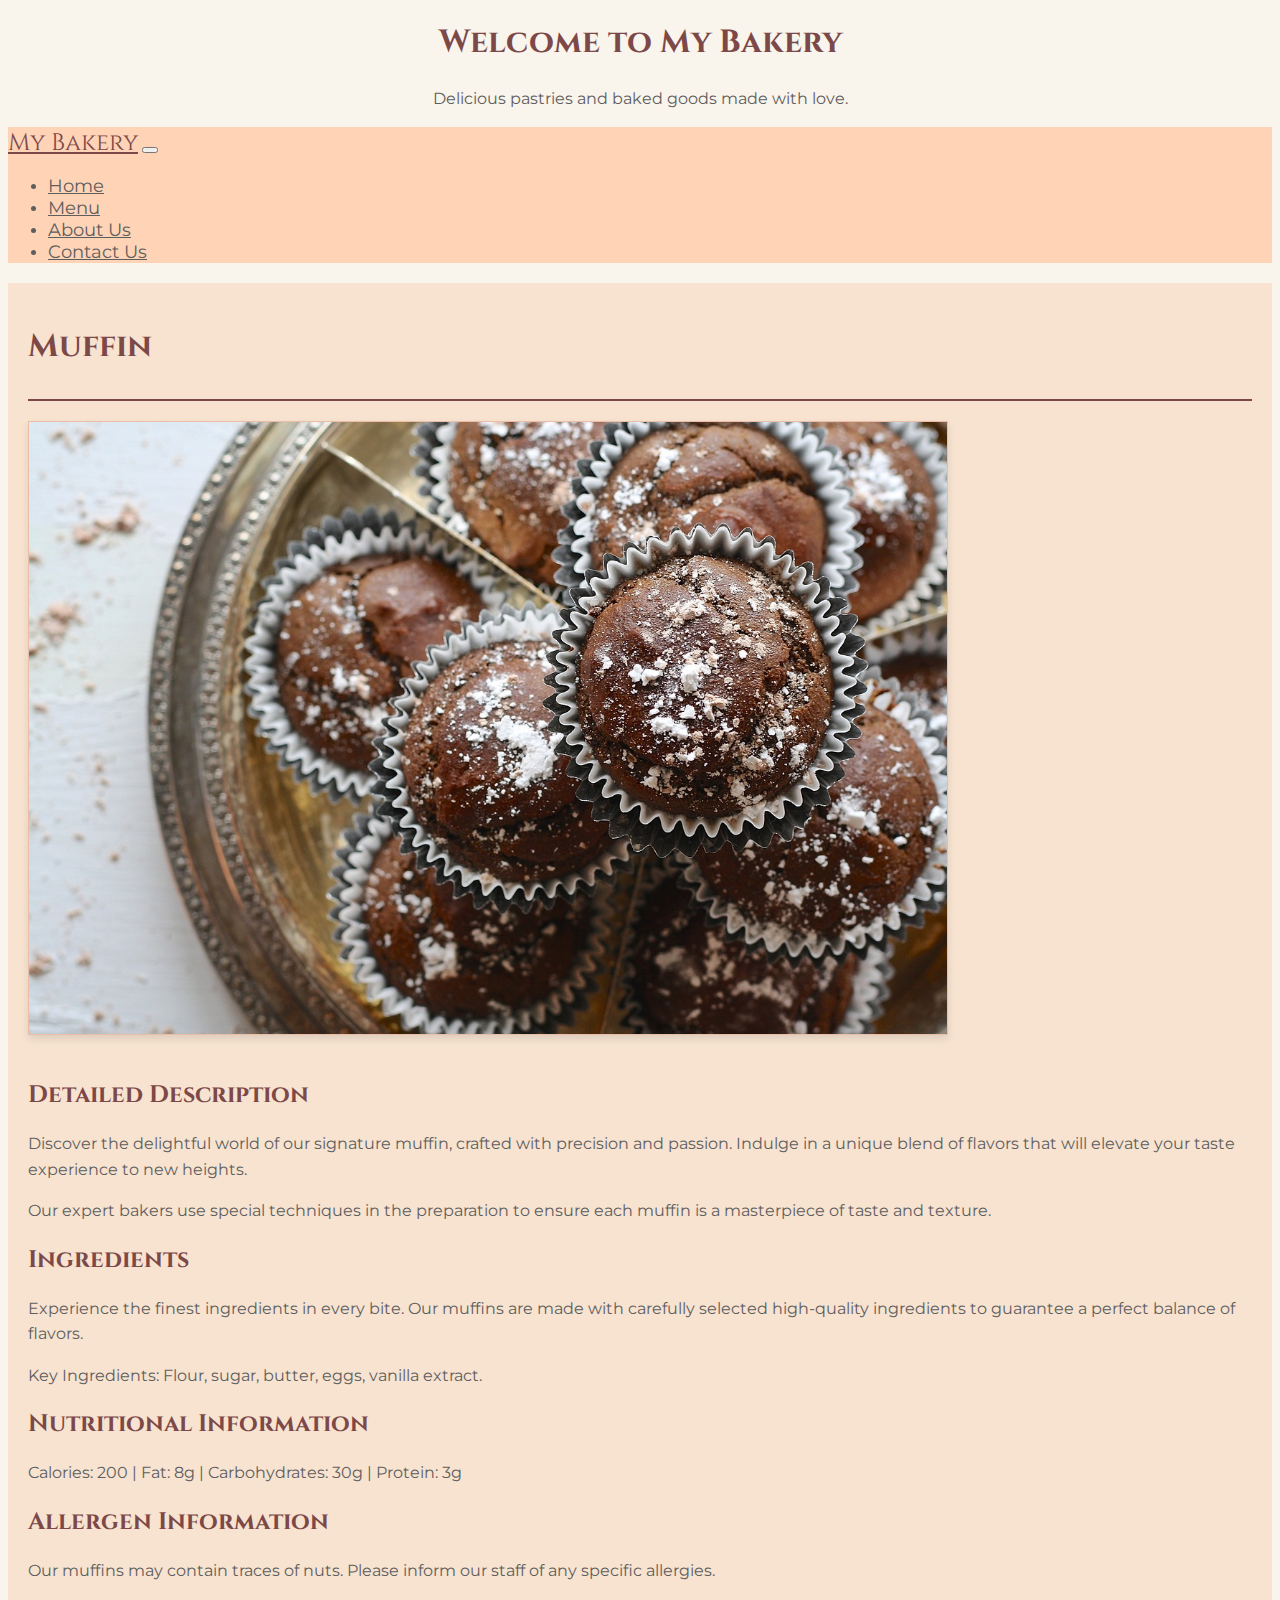
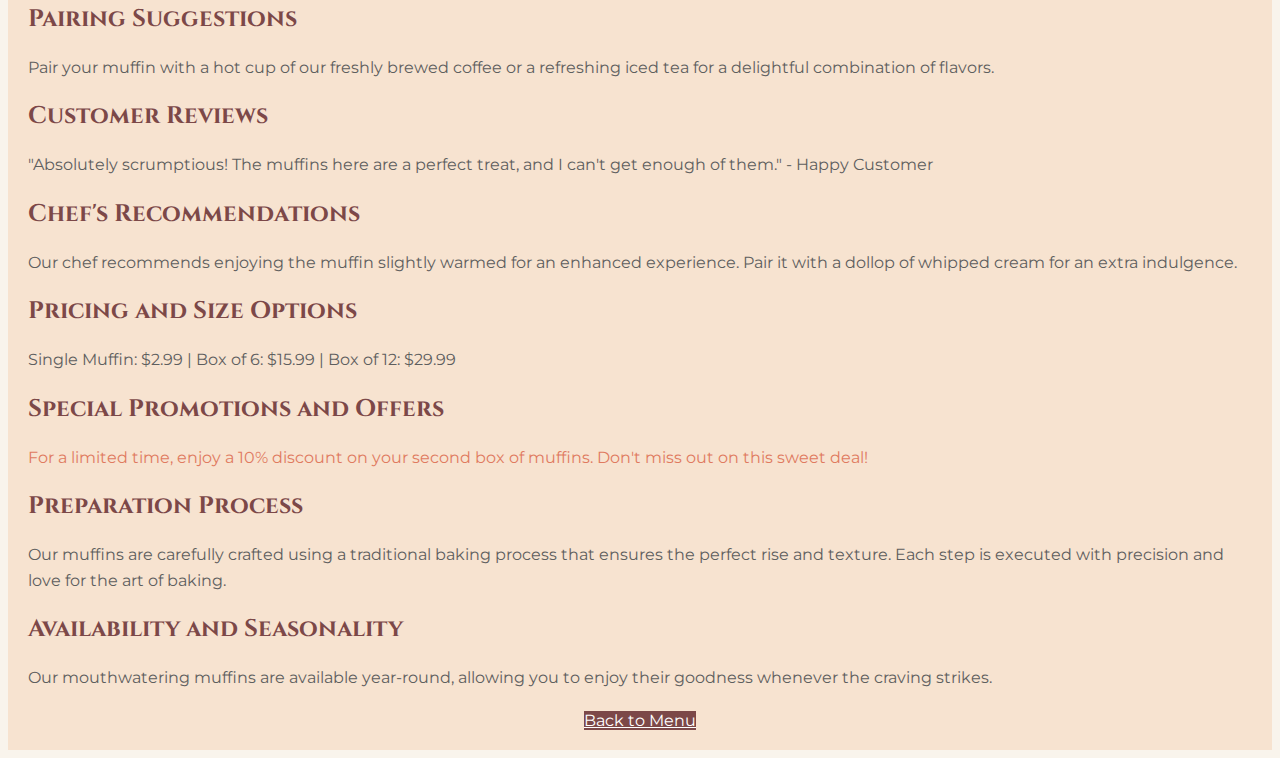
<file: muffin.html>
<!DOCTYPE html>
<html lang="en">

<head>
    <meta charset="UTF-8">
    <meta name="viewport" content="width=device-width, initial-scale=1.0">
    <link href="https://cdn.jsdelivr.net/npm/bootstrap@5.3.2/dist/css/bootstrap.min.css" rel="stylesheet" integrity="sha384-T3c6CoIi6uLrA9TneNEoa7RxnatzjcDSCmG1MXxSR1GAsXEV/Dwwykc2MPK8M2HN" crossorigin="anonymous">
    <link href="https://fonts.googleapis.com/css2?family=Cinzel:wght@700&family=Montserrat:wght@400;700&display=swap" rel="stylesheet">
    <link rel="stylesheet" href="style.css">
  <title>Read More - Muffin</title>
  <style>
    
    img {
      max-width: 75%;
      height: auto;
      margin-bottom: 20px;
      border: 1px solid #eabda8; 
      box-shadow: 0 4px 8px rgba(0, 0, 0, 0.1); 
    }

    .back-to-menu {
      margin-top: 20px;
      text-align: center;
    }

    

    .section-title {
      border-bottom: 2px solid #7c4848; 
      padding-bottom: 10px;
      margin-bottom: 20px;
    }

    .special-promotions {
      color: #e07a5f; 
    }
  </style>
</head>

<body>

  <header class="bg-light text-dark">
    <div class="container py-3">
      <h1>Welcome to My Bakery</h1>
      <p>Delicious pastries and baked goods made with love.</p>
    </div>
  </header>

  <nav class="navbar navbar-expand-lg navbar-light bg-body-tertiary">
    <div class="container">
      <a class="navbar-brand" href="index.html">My Bakery</a>
      <button class="navbar-toggler" type="button" data-bs-toggle="collapse" data-bs-target="#navbarNav" aria-controls="navbarNav" aria-expanded="false" aria-label="Toggle navigation">
        <span class="navbar-toggler-icon"></span>
      </button>
      <div class="collapse navbar-collapse" id="navbarNav">
        <ul class="navbar-nav ms-auto">
          <li class="nav-item">
            <a class="nav-link" href="index.html">Home</a>
          </li>
          <li class="nav-item">
            <a class="nav-link active" aria-current="page" href="menu.html">Menu</a>
          </li>
          <li class="nav-item">
            <a class="nav-link" href="about.html">About Us</a>
          </li>
          <li class="nav-item">
            <a class="nav-link" href="contact.html">Contact Us</a>
          </li>
        </ul>
      </div>
    </div>
  </nav>

  <main class="container my-5">
    <section id="read-more">
      <div class="section-title">
        <h1>Muffin</h1>
      </div>

      <div class="text-center">
        <img src="IMAGES/muffin.jpg" alt="Muffin Image">
      </div>

      <div>
        <h2>Detailed Description</h2>
        <p>Discover the delightful world of our signature muffin, crafted with precision and passion. Indulge in a unique blend of flavors that will elevate your taste experience to new heights.</p>
        <p>Our expert bakers use special techniques in the preparation to ensure each muffin is a masterpiece of taste and texture.</p>
      </div>

      <div>
        <h2>Ingredients</h2>
        <p>Experience the finest ingredients in every bite. Our muffins are made with carefully selected high-quality ingredients to guarantee a perfect balance of flavors.</p>
        <p>Key Ingredients: Flour, sugar, butter, eggs, vanilla extract.</p>
      </div>

      <div>
        <h2>Nutritional Information</h2>
        <p>Calories: 200 | Fat: 8g | Carbohydrates: 30g | Protein: 3g</p>
      </div>

      <div>
        <h2>Allergen Information</h2>
        <p>Our muffins may contain traces of nuts. Please inform our staff of any specific allergies.</p>
      </div>

      <div>
        <h2>Pairing Suggestions</h2>
        <p>Pair your muffin with a hot cup of our freshly brewed coffee or a refreshing iced tea for a delightful combination of flavors.</p>
      </div>

      <div>
        <h2>Customer Reviews</h2>
        <p>"Absolutely scrumptious! The muffins here are a perfect treat, and I can't get enough of them." - Happy Customer</p>
    </div>

    <div>
      <h2>Chef's Recommendations</h2>
      <p>Our chef recommends enjoying the muffin slightly warmed for an enhanced experience. Pair it with a dollop of whipped cream for an extra indulgence.</p>
    </div>

    <div>
      <h2>Pricing and Size Options</h2>
      <p>Single Muffin: $2.99 | Box of 6: $15.99 | Box of 12: $29.99</p>
    </div>

    <div class="special-promotions">
      <h2>Special Promotions and Offers</h2>
      <p>For a limited time, enjoy a 10% discount on your second box of muffins. Don't miss out on this sweet deal!</p>
    </div>

    

    <div>
      <h2>Preparation Process</h2>
      <p>Our muffins are carefully crafted using a traditional baking process that ensures the perfect rise and texture. Each step is executed with precision and love for the art of baking.</p>
    </div>

    <div>
      <h2>Availability and Seasonality</h2>
      <p>Our mouthwatering muffins are available year-round, allowing you to enjoy their goodness whenever the craving strikes.</p>
    </div>

    <div class="back-to-menu">
      <a href="menu.html" class="btn btn-primary">Back to Menu</a>
    </div>
  </section>
</main>

<script src="https://cdn.jsdelivr.net/npm/bootstrap@5.3.2/dist/js/bootstrap.bundle.min.js" integrity="sha384-C6RzsynM9kWDrMNeT87bh95OGNyZPhcTNXj1NW7RuBCsyN/o0jlpcV8Qyq46cDfL" crossorigin="anonymous"></script>

</body>

</html>
</file>
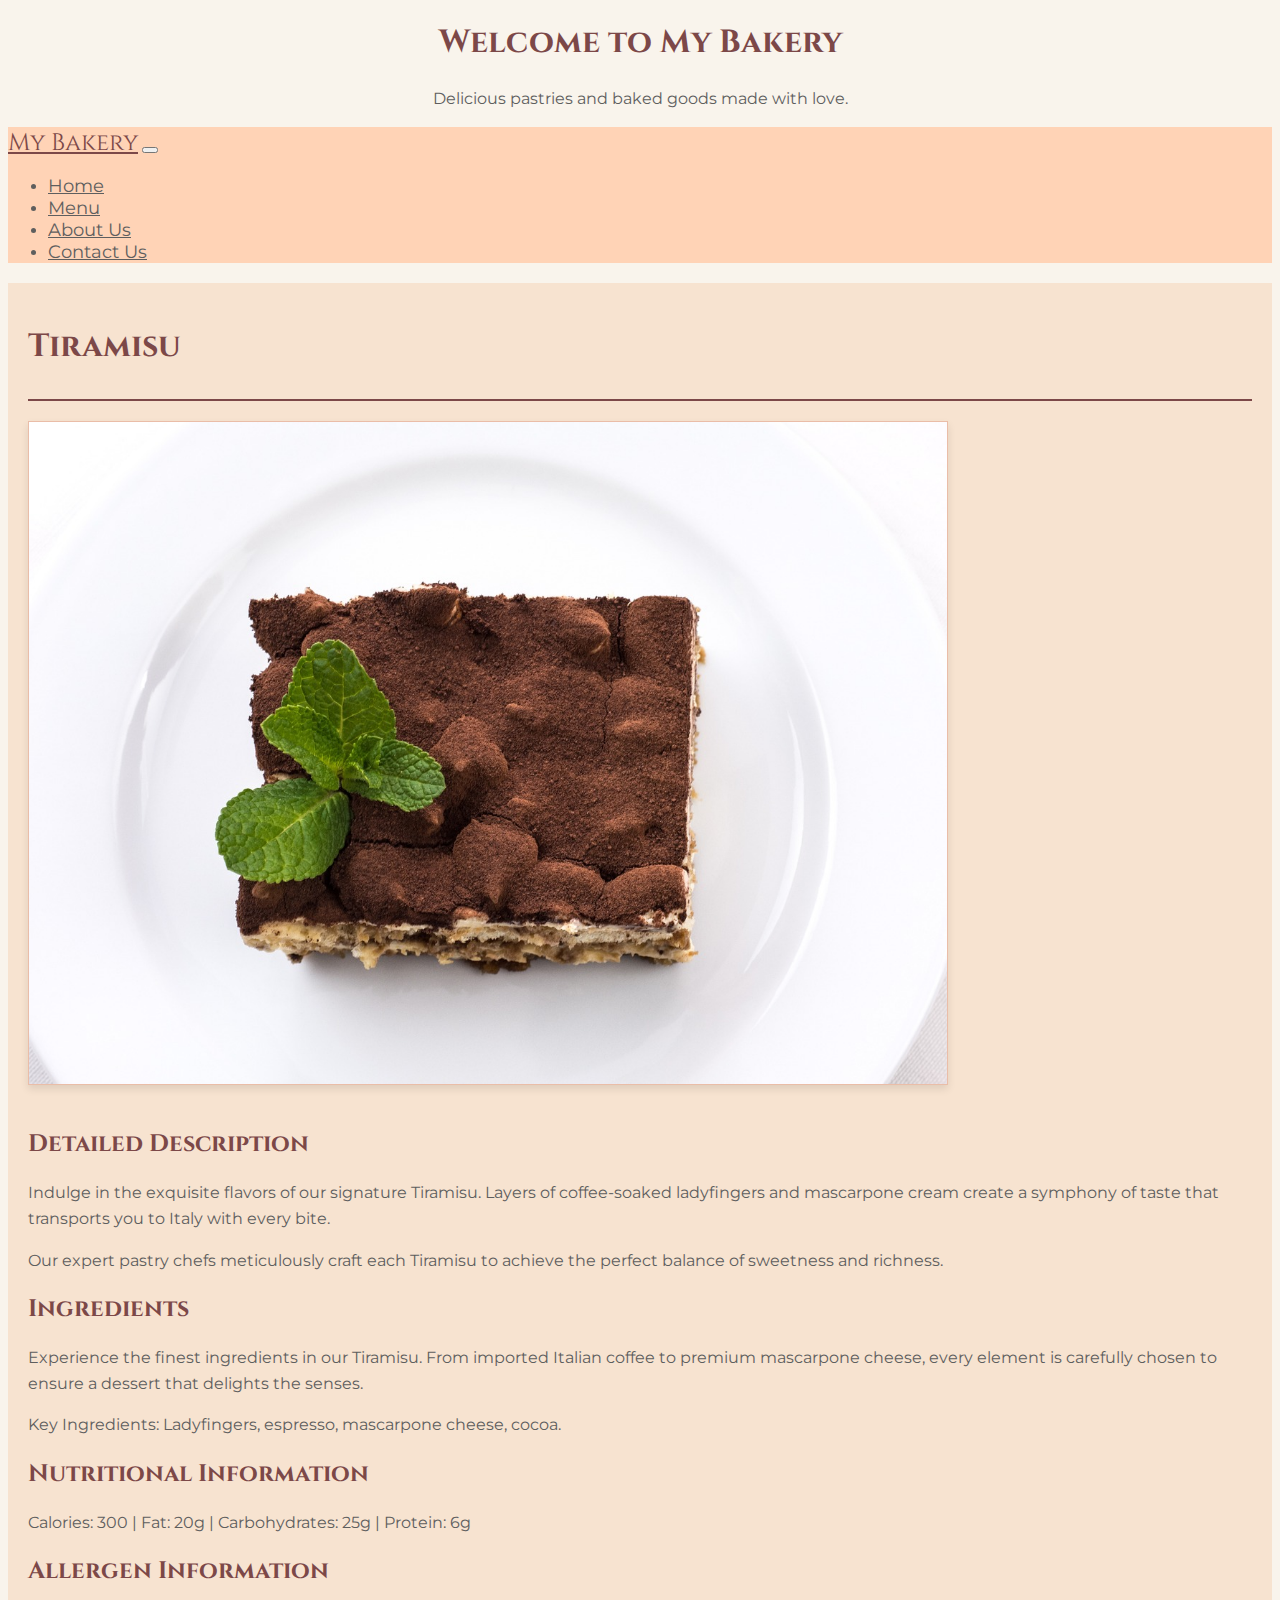
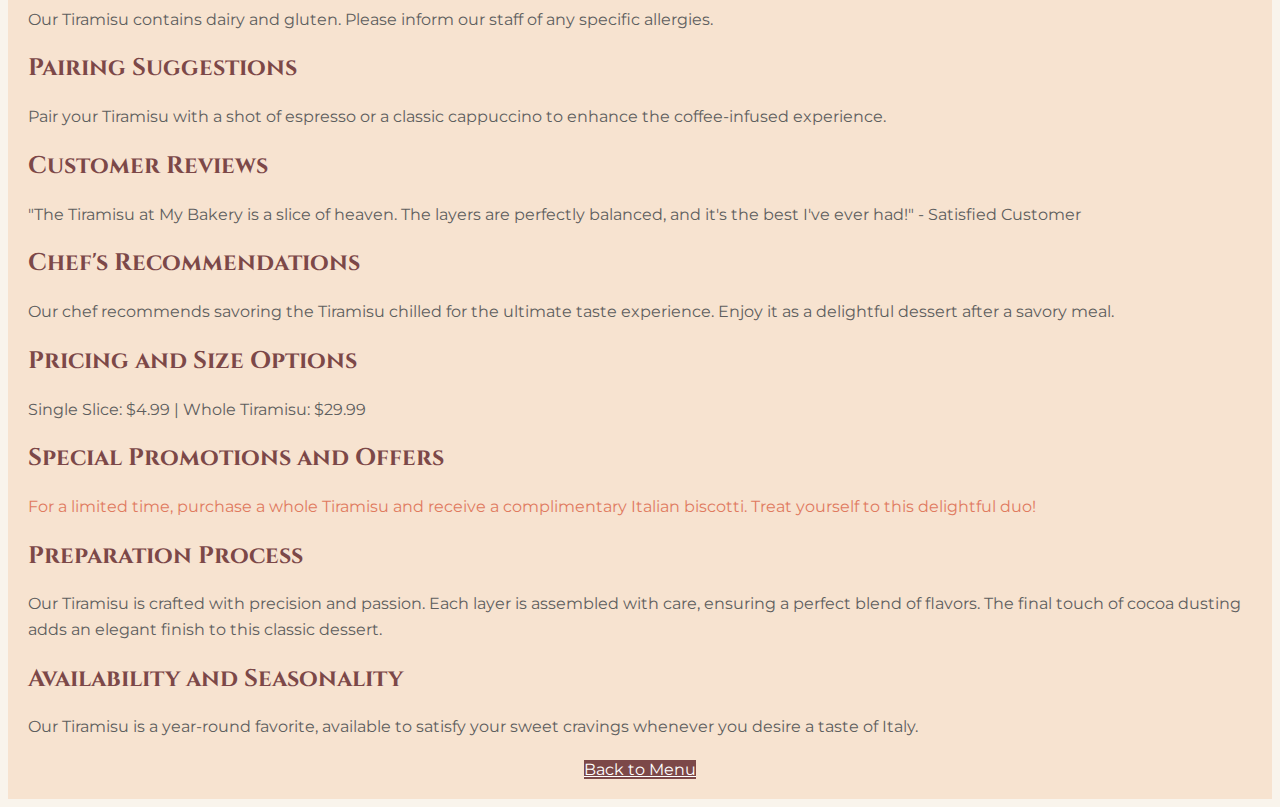
<file: tiramisu.html>
<!DOCTYPE html>
<html lang="en">

<head>
    <meta charset="UTF-8">
    <meta name="viewport" content="width=device-width, initial-scale=1.0">
    <link href="https://cdn.jsdelivr.net/npm/bootstrap@5.3.2/dist/css/bootstrap.min.css" rel="stylesheet" integrity="sha384-T3c6CoIi6uLrA9TneNEoa7RxnatzjcDSCmG1MXxSR1GAsXEV/Dwwykc2MPK8M2HN" crossorigin="anonymous">
    <link href="https://fonts.googleapis.com/css2?family=Cinzel:wght@700&family=Montserrat:wght@400;700&display=swap" rel="stylesheet">
    <link rel="stylesheet" href="style.css">
  <title>Read More - Tiramisu</title>
  <style>
   
    img {
      max-width: 75%;
      height: auto;
      margin-bottom: 20px;
      border: 1px solid #eabda8; 
      box-shadow: 0 4px 8px rgba(0, 0, 0, 0.1); 
    }

    .back-to-menu {
      margin-top: 20px;
      text-align: center;
    }

   
    .section-title {
      border-bottom: 2px solid #7c4848; 
      padding-bottom: 10px;
      margin-bottom: 20px;
    }

    .special-promotions {
      color: #e07a5f; 
    }
  </style>
</head>

<body>

  <header class="bg-light text-dark">
    <div class="container py-3">
      <h1>Welcome to My Bakery</h1>
      <p>Delicious pastries and baked goods made with love.</p>
    </div>
  </header>

  <nav class="navbar navbar-expand-lg navbar-light bg-body-tertiary">
    <div class="container">
      <a class="navbar-brand" href="index.html">My Bakery</a>
      <button class="navbar-toggler" type="button" data-bs-toggle="collapse" data-bs-target="#navbarNav" aria-controls="navbarNav" aria-expanded="false" aria-label="Toggle navigation">
        <span class="navbar-toggler-icon"></span>
      </button>
      <div class="collapse navbar-collapse" id="navbarNav">
        <ul class="navbar-nav ms-auto">
          <li class="nav-item">
            <a class="nav-link" href="index.html">Home</a>
          </li>
          <li class="nav-item">
            <a class="nav-link active" aria-current="page" href="menu.html">Menu</a>
          </li>
          <li class="nav-item">
            <a class="nav-link" href="about.html">About Us</a>
          </li>
          <li class="nav-item">
            <a class="nav-link" href="contact.html">Contact Us</a>
          </li>
        </ul>
      </div>
    </div>
  </nav>

  <main class="container my-5">
    <section id="read-more">
      <div class="section-title">
        <h1>Tiramisu</h1>
      </div>

      <div class="text-center">
        <img src="IMAGES/tiramusu.jpg" alt="Tiramisu Image">
      </div>

      <div>
        <h2>Detailed Description</h2>
        <p>Indulge in the exquisite flavors of our signature Tiramisu. Layers of coffee-soaked ladyfingers and mascarpone cream create a symphony of taste that transports you to Italy with every bite.</p>
        <p>Our expert pastry chefs meticulously craft each Tiramisu to achieve the perfect balance of sweetness and richness.</p>
      </div>

      <div>
        <h2>Ingredients</h2>
        <p>Experience the finest ingredients in our Tiramisu. From imported Italian coffee to premium mascarpone cheese, every element is carefully chosen to ensure a dessert that delights the senses.</p>
        <p>Key Ingredients: Ladyfingers, espresso, mascarpone cheese, cocoa.</p>
      </div>

      <div>
        <h2>Nutritional Information</h2>
        <p>Calories: 300 | Fat: 20g | Carbohydrates: 25g | Protein: 6g</p>
      </div>

      <div>
        <h2>Allergen Information</h2>
        <p>Our Tiramisu contains dairy and gluten. Please inform our staff of any specific allergies.</p>
      </div>

      <div>
        <h2>Pairing Suggestions</h2>
        <p>Pair your Tiramisu with a shot of espresso or a classic cappuccino to enhance the coffee-infused experience.</p>
    </div>

    <div>
      <h2>Customer Reviews</h2>
      <p>"The Tiramisu at My Bakery is a slice of heaven. The layers are perfectly balanced, and it's the best I've ever had!" - Satisfied Customer</p>
    </div>

    <div>
      <h2>Chef's Recommendations</h2>
      <p>Our chef recommends savoring the Tiramisu chilled for the ultimate taste experience. Enjoy it as a delightful dessert after a savory meal.</p>
    </div>

    <div>
      <h2>Pricing and Size Options</h2>
      <p>Single Slice: $4.99 | Whole Tiramisu: $29.99</p>
    </div>

    <div class="special-promotions">
      <h2>Special Promotions and Offers</h2>
      <p>For a limited time, purchase a whole Tiramisu and receive a complimentary Italian biscotti. Treat yourself to this delightful duo!</p>
    </div>

   

    <div>
      <h2>Preparation Process</h2>
      <p>Our Tiramisu is crafted with precision and passion. Each layer is assembled with care, ensuring a perfect blend of flavors. The final touch of cocoa dusting adds an elegant finish to this classic dessert.</p>
    </div>

    <div>
      <h2>Availability and Seasonality</h2>
      <p>Our Tiramisu is a year-round favorite, available to satisfy your sweet cravings whenever you desire a taste of Italy.</p>
    </div>

    <div class="back-to-menu">
      <a href="menu.html" class="btn btn-primary">Back to Menu</a>
    </div>
  </section>
</main>

<script src="https://cdn.jsdelivr.net/npm/bootstrap@5.3.2/dist/js/bootstrap.bundle.min.js" integrity="sha384-C6RzsynM9kWDrMNeT87bh95OGNyZPhcTNXj1NW7RuBCsyN/o0jlpcV8Qyq46cDfL" crossorigin="anonymous"></script>

</body>

</html>
</file>
<file: style.css>
.fixed-image {
  height: 200px; 
}

header{
  font-family: 'Montserrat', sans-serif;
  background-color: #f9f4ec; 
  color: #5e5e5e;
text-align: center;
}

body {
  font-family: 'Montserrat', sans-serif;
  background-color: #f9f4ec; 
  color: #5e5e5e; 
}

h1, h2, h3 {
  font-family: 'Cinzel', serif;
  color: #7c4848; 
}

p {
  font-size: 16px;
  line-height: 1.6;
}

.navbar-brand {
  font-family: 'Cinzel', serif;
  font-size: 24px;
  color: #7c4848; 
}

.navbar-nav .nav-link {
  font-family: 'Montserrat', sans-serif;
  font-size: 18px;
  color: #5e5e5e; 
}

.btn-primary {
  background-color: #7c4848; 
  border-color: #7c4848; 
  color: #fff; 
}



  .card {
    max-width: 300px; 
    margin: 0 auto; 
    margin-bottom: 20px; 
  
  box-shadow: 0 4px 8px rgba(0, 0, 0, 0.1); 
  transition: transform 0.2s;
}

.card:hover {
  transform: scale(1.05);
}

.card-img-top {
  border-radius: 8px 8px 0 0;
}

.card-body {
  padding: 20px;
  background-color: #fff; 
  border-radius: 0 0 8px 8px;
}



h1, h2, h5 {
  font-family: 'Cinzel', serif;
  color: #7c4848; 
}

p {
  font-size: 16px;
  line-height: 1.6;
}

.navbar-brand {
  font-family: 'Cinzel', serif;
  font-size: 24px;
  color: #7c4848; 
}

.navbar-nav .nav-link {
  font-family: 'Montserrat', sans-serif;
  font-size: 18px;
  color: #5e5e5e; 
}

.btn-primary {
  background-color: #7c4848; 
  border-color: #7c4848; 
  color: #fff; 
}

#special-offers, #featured-items {
  margin-top: 30px;
}

.feature-item {
  text-align: center;
  margin-bottom: 30px;
}

.feature-item img {
  max-width: 100%;
  height: auto;
  border: 1px solid #eabda8; 
  box-shadow: 0 4px 8px rgba(0, 0, 0, 0.1); 
  margin-bottom: 20px;
}



#first {
  background-color: #eabda8; 
  text-align: center;
  padding: 20px;
}

nav {
  background-color: #ffd3b6; 
}

nav a.nav-link {
  color: #7c4848; 
}

nav a.nav-link:hover {
  color: #b06d6d; 
}

section {
  padding: 20px;
  background-color: #f7e3d0; 
  margin-top: 20px;
}

footer {
  text-align: center;
  padding: 20px;
  background-color: #eabda8; 
  position: fixed;
  bottom: 0;
  width: 100%;
}




.card-img-top {
  width: 100%;
  height: auto;
}

.card {
  background-color: #f7e3d0; 
  border: 1px solid #eabda8; 
  box-shadow: 0 4px 8px rgba(0, 0, 0, 0.1); 
}
</file>
